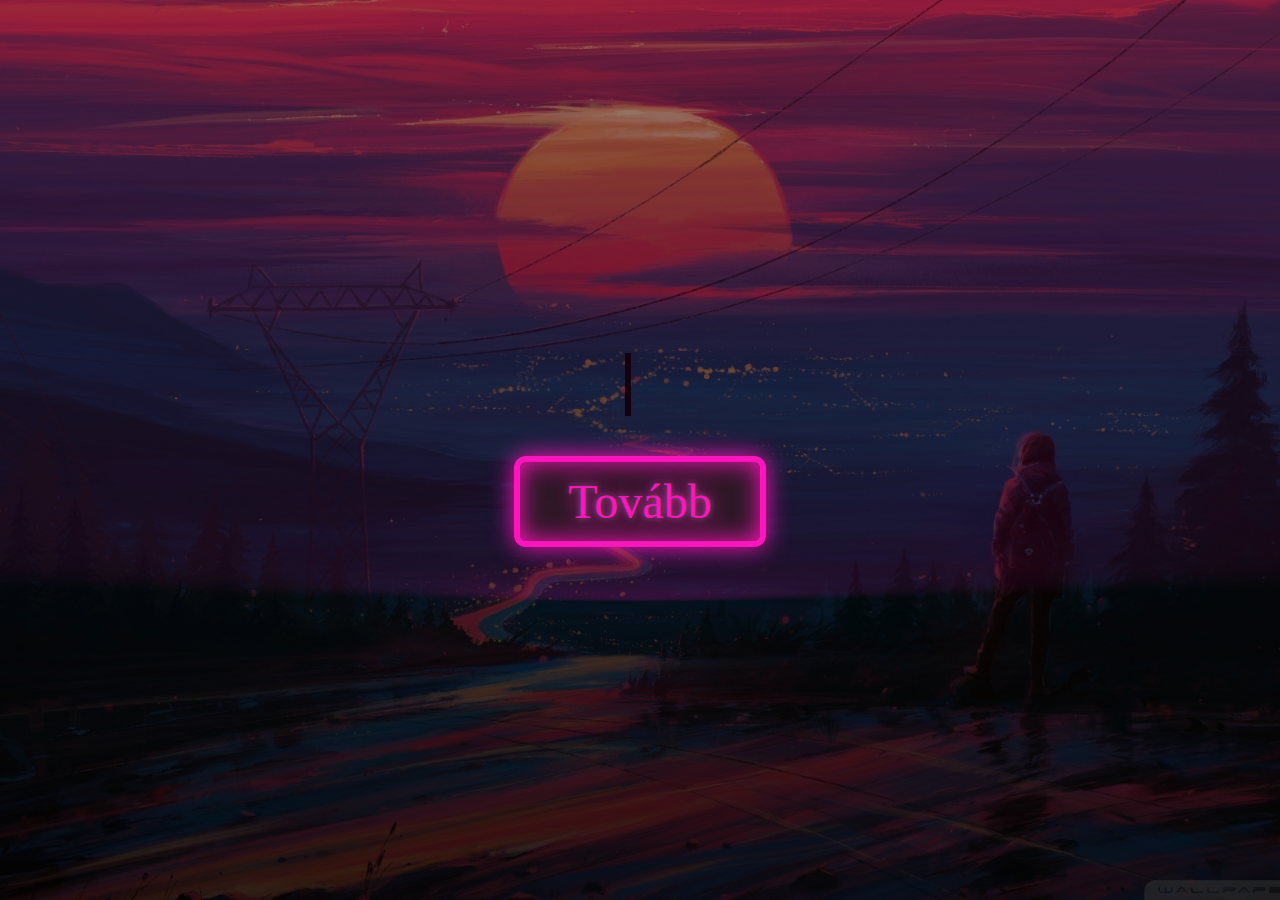
<file: public_html/index.html>
<!DOCTYPE html>
<html lang="hu">

<head>
    <title>TODO supply a title</title>
    <meta charset="UTF-8">
    <meta name="viewport" content="width=device-width, initial-scale=1.0">
    <link href="stilus.css" rel="stylesheet" type="text/css" />
    <script src="https://ajax.googleapis.com/ajax/libs/jquery/3.5.1/jquery.min.js"></script>
    <script src="elsoOldal.js" type="text/javascript"></script>
    <link rel="preconnect" href="https://fonts.googleapis.com">
    <link rel="preconnect" href="https://fonts.gstatic.com" crossorigin>
    <link href="https://fonts.googleapis.com/css2?family=Source+Code+Pro:wght@400&display=swap" rel="stylesheet">
</head>

<body>
    <main>
        <header id="kezdo-oldal">
                <div class="kezdo-oldal-tartalom">
                    <div class="nev-div">
                        <h1 class="nev"></h1>
                    </div>
                    <div class="gomb">
                        <a href="oldalak.html" class="neon-gomb">Tovább</a>
                    </div>
                </div>
        </header>
        
    </main>
</body>

</html>
</file>
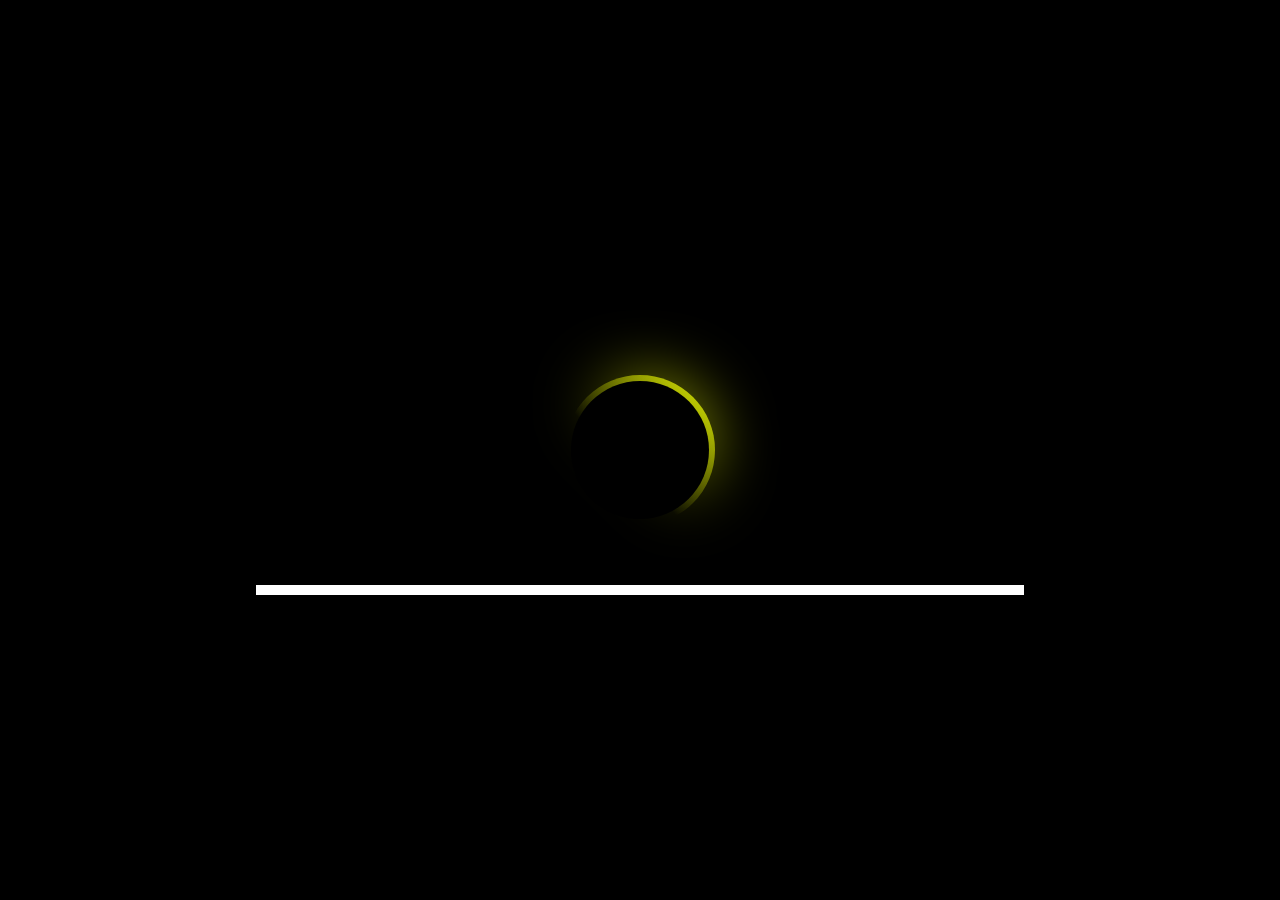
<file: public_html/oldalak.html>
<!DOCTYPE html>
<html lang="hu">

<head>
    <title>TODO supply a title</title>
    <meta charset="UTF-8">
    <meta name="viewport" content="width=device-width, initial-scale=1.0">
    <link href="stilus.css" rel="stylesheet" type="text/css" />    
    <script src="https://ajax.googleapis.com/ajax/libs/jquery/3.5.1/jquery.min.js"></script>
    <script src="toltes.js" type="text/javascript"></script>
    <script src="reszponziv-navigacio.js" type="text/javascript"></script>
    <script src="navigacio-effektek.js" type="text/javascript"></script>
    <link rel="preconnect" href="https://fonts.googleapis.com">
    <link rel="preconnect" href="https://fonts.gstatic.com" crossorigin>
    <link href="https://fonts.googleapis.com/css2?family=Source+Code+Pro:wght@400&display=swap" rel="stylesheet">
</head>

<body>
    <main id="tolto-kep">
        <div class="loader"></div>
        <h2 class="loading">Loading...</h2>
        <div id="tolto-vonal"></div>    
        <div id="tolto-vonal-2"></div>
        <div id="tolto-vonal-fekete-1"></div> 
        <div id="tolto-vonal-fekete-2"></div> 
    </main>

    <main id="oldal-tartalom">
        <div class="nav-tarolo">
            <img src="kepek/smoke.png" alt="" class="logo">
            <nav id="alap-navigacio">
                <ul>
                    <li>
                        <a href="#elso" class="elso-oldal-nav">Rólam</a>
                    </li>
                    <li>
                        <a href="#masodik" class="masodik-oldal-nav">Végzettség</a>
                    </li>
                    <li>
                        <a href="#harmadik" class="harmadik-oldal-nav">Kapcsolat</a>
                    </li>
                </ul>
            </nav>
        </div>
        <div class="reszponziv-nav-tarolo reszponziv-nav-tarolo-hatter">
            <nav class="nav-bar">
                <div class="hamburger-menu">
                    <div class="vonal vonal-1"></div>
                    <div class="vonal vonal-2"></div>
                    <div class="vonal vonal-3"></div>
                </div>
                <ul class="nav-list">
                    <li>
                        <a href="#elso" class="elso-oldal-nav">Rólam</a>
                    </li>
                    <li>
                        <a href="#masodik" class="negyedik-oldal-nav">Végzettség</a>
                    </li>
                    <li>
                        <a href="#harmadik" class="negyedik-oldal-nav">Kapcsolat</a>
                    </li>
                </ul>
            </nav>
        </div>
        <article id="elso">
            <div class="elso-div">
                <div class="elso-tarolo">
                    <div class="elso-kartya elso-kartya-1">
                        <div class="elso-kartya-1-cim-div">
                            <h1 class="elso-kartya-1-cim">Playing</h1>
                        </div>                        
                        <div class="elso-kartya-gomb-div">
                            <a href="oldalak.html" class="elso-kartya-gomb"><span>Tovább</span></a>
                        </div>

                    </div>
                    <div class="elso-kartya elso-kartya-2">

                    </div>
                    <div class="elso-kartya elso-kartya-3">

                    </div>
                </div>
            </div>
        </article>
        <div>
            <img src=kepek/hatter3.jpg class="masodik-hatter">
        </div>        
        <article id="masodik">            
            <div class="masodik-div">
                <div class="masodik-tarolo">
                    <div class="masodik-kartya masodik-kartya-1"></div>
                    <div class="masodik-kartya masodik-kartya-2"></div>
                    <div class="masodik-kartya masodik-kartya-3"></div>
                </div>
            </div>
        </article>
        <article id="harmadik">
            
        </article>
    </main>
</body>

</html>
</file>
<file: public_html/stilus.css>
@charset "UTF-8";
:root{
--max-szelesseg: 2000px;
}
*,
*::before,
*::after {
    box-sizing: border-box;
    margin: 0;
    padding: 0;
}
html{
    max-width: var(--max-szelesseg);
    background: black;
}
.nav-tarolo{
    max-width: var(--max-szelesseg);
}
main {
    width: 100%;
    height: 100vh;
    overflow-y: hidden;
    scroll-behavior: smooth;
}
#oldal-tartalom{
    display: none;
}

/*Fő oldal kialakítása*/
#kezdo-oldal {
    background: linear-gradient(rgba(0, 0, 0, 0.4), rgba(0, 0, 0, 0.8)), url('kepek/hatter.jpg');
    top: 0;
}
.kezdo-oldal-tartalom {
    height: 100vh;
    display: flex;
    flex-direction: column;
    justify-content: center;
    text-align: center;
}

/*---------------------------------------------*/


/*Első szekció*/
#elso{
    background: linear-gradient(rgba(0, 0, 0, 0.4), rgba(0, 0, 0, 0.8)),url("kepek/hatter2.jpg");
}
.elso-kartya-1-cim{
    color: white;
    font-size: 3em;
    display: none;
}
.elso-kartya-1:hover .elso-kartya-1-cim {
    display: block !important;
    -webkit-animation: fadeIn 2s;
    animation: fadeIn 2s;
}
.elso-kartya-1:not(:hover) .elso-kartya-1-cim.did-fade-in {
    animation: fade-out 2s;
}
.elso-kartya-1-cim-div{
    height: 50px;
    margin-top: 4em;
}
.elso-kartya{
    height: calc(100vh - 60px);
    width: calc(100% / 3);
    opacity: 0.8;
    position: relative;
    transition: width 300ms linear ;
}
.elso-tarolo{
    display: flex;
    height: 100vh;
    align-items: flex-end;
}
.elso-kartya-1{
    background: url("kepek/gaming.png");
    display: flex;
    flex-direction: column;
    align-items: center;
    justify-content: space-around;
}
.elso-kartya-2{    
    background: url("kepek/program.png");
}
.elso-kartya-1,
.elso-kartya-2,
.elso-kartya-3{
    background-repeat: no-repeat;
    background-size: cover;
    background-position: center;
}
.elso-kartya-1:hover{
    background: url("kepek/gaming2.gif");
}
.elso-kartya-2:hover{    
    background: url("kepek/program.gif");
}
.elso-kartya-gomb-div{
    height: 40%;
    width: fit-content;
    display: none;
    justify-content: center;
    align-items: center;
}
.elso-kartya-1:hover .elso-kartya-gomb-div{
    display: flex !important;
    -webkit-animation: fadeIn 2s;
    animation: fadeIn 2s;
}
.elso-kartya-1:not(:hover) .elso-kartya-gomb-div.did-fade-in {
    animation: fade-out 2s;
}
.elso-kartya-1:hover,
.elso-kartya-2:hover,
.elso-kartya-3:hover{
    width: calc(100% / 1.8);
    background-repeat: no-repeat;
    background-size: cover;
    background-position: center;    
}
.elso-kartya-gomb{
    color: black;
    position: relative;
    width: 160px;
    height: 60px;
    display: inline-block;    
}
.elso-kartya-gomb:before,
.elso-kartya-gomb:after{
    position: absolute;
    content: '';    
    inset: 0;
    transition: 0.5s;
    background: linear-gradient(45deg, #00ccff,#0e1538,#0e1538,#d400d4);
}
.elso-kartya-gomb:hover:before{
    inset: -3px;
}
.elso-kartya-gomb:hover:after{
    inset: -3px;
    filter: blur(10px);
}
.elso-kartya-gomb span{
    position: absolute;
    inset: 0;
    width: 100%;
    height: 100%;
    display: inline-block;
    background: black;
    z-index: 20;
    display: flex;
    justify-content: center;
    align-items: center;
    font-size: 1.2em;
    text-transform: uppercase;
    letter-spacing: 2px;
    color: white;
}

/*---------------------------------------------*/


/*Második szekció*/
.masodik-hatter{
    position: absolute;
    top: 0;
    left: 0;
    width: 100%;
    height: 100%;
    object-fit: cover;
    opacity: 1;
    z-index: -10;
    max-width: var(--max-szelesseg);
}
.masodik-div{
    width: 100%;
    height: 100vh;
    display: flex;
}
.masodik-tarolo{
    width: 100%;
    height: 90%;
    margin: auto;
    display: flex;
    flex-direction: row;
    justify-content: space-around;
    align-items: center;
    flex-wrap: wrap;
}
.masodik-kartya{
    width: 25vw;
    height: 40vw;
    border-radius: 30px;
    background: black;
    position: relative;
    opacity: 0.8;
}
/*---------------------------------------------*/


/*Harmadik szekció*/
#harmadik{
    background: url("kepek/hatter4.jpg");
}

/*---------------------------------------------*/

/*Összesítve*/


#kezdo-oldal,#elso,#masodik,#harmadik{
    width: 100%;
    height: 100%;
    background-repeat: no-repeat;
    margin: auto;
    background-size: cover;
    background-position: center;
}
/*---------------------------------------------*/

/*Tartalom kialakítása*/
.kartya-animacio{    
    animation-name: becsuszas;
    animation-duration: 2s;
}
/*---------------------------------------------*/


/*Töltő kép kialakítás*/

#tolto-kep{
    background: black;
    width: 100%;
    height: 100vh;
    display: flex;
    position: relative;
    flex-direction: row;
    justify-content: center;
    align-items: center;
    z-index: 20;
}
.loading{
    position: relative;
    color: white;
}
.loader{
    position: absolute;
    width: 150px;
    height: 150px;
    border-radius: 50%;
    background: linear-gradient(45deg,transparent,transparent 40%, #e5f403);
    animation: animate 2s linear infinite;
}
.loader:before{
    content: '';
    position: absolute;
    top: 6px;
    left: 6px;
    right: 6px;
    bottom: 6px;
    background: black;
    border-radius: 50%;
    z-index: 5;
}
.loader:after{
    content: '';
    position: absolute;
    top: 0px;
    left: 0px;
    right: 0px;
    bottom: 0px;
    background: linear-gradient(45deg,transparent,transparent 40%, #e5f403);
    border-radius: 50%;
    z-index: 3;
    filter: blur(30px);
}

#tolto-vonal{
    width: 60vw;
    height: 10px;
    background: white;
    position: absolute;
    top: 65%;
    overflow: hidden;
}

#tolto-vonal-2{
    position: absolute;    
    height: 10px;
    background: blue;
    top: 65%;
    width: 60vw;
    z-index: 5;
    transform: translateX(-100%);
}
#tolto-vonal-fekete-1{
    position: absolute;
    top: 65%;
    left:0;
    height: 10px;
    width: 20vw;
    z-index: 10;
    background: black;
}
#tolto-vonal-fekete-2{
    position: absolute;
    top: 65%;
    right:0;
    height: 10px;
    width: 20vw;
    z-index: 10;
    background: black;
}
.proba1{
    animation: elso-kep 1s forwards;
}
.proba2{
    animation: masodik-kep 1s forwards;
}
.proba3{
    animation: harmadik-kep 1s forwards;
}
.proba4{
    animation: negyedik-kep 1s forwards;
}
.proba5{
    animation: otodik-kep 1s forwards;
}
.proba6{
    animation: hatodik-kep 1s forwards;
}
/*---------------------------------------------*/


/*Alap navigáció*/

.nav-tarolo {
    position: fixed;
    width: 100%;
    margin: 0 auto;
    display: flex;
    justify-content: space-around;
    z-index: 5;
}

.logo {
    float: left;
    padding: 10px 0;
}

#alap-navigacio ul {
    margin: 0;
    padding: 0;
    list-style-type: none;
    display: flex;
    justify-content: space-between;
    width: 100%;
}

#alap-navigacio {
    float: right;
}

#alap-navigacio li {
    display: inline-block;
    margin-left: 8vw;
    padding-top: 23px;
    position: relative;
}

#alap-navigacio ul li a {
    text-decoration: none;
    color: white;
    text-transform: uppercase;
    font-size: 18px;    
    cursor: pointer;
}

#alap-navigacio a::before,
#alap-navigacio a::after {
    content: "";
    width: 100%;
    height: 2px;
    background: white;
    position: absolute;
    left: 0;
    transform: scaleX(0);
    transition: transform 0.5s;
}

#alap-navigacio a::after {
    bottom: -5px;
}

#alap-navigacio a::before {
    top: 18px;
}

#alap-navigacio a:hover::before,
#alap-navigacio a:hover::after {
    transform: scaleX(1);
}


/*---------------------------------------------*/


/*Reszponzív navigáció*/

.reszponziv-nav-tarolo {
    display: none;
    height: 60px;
    width: 100%;
    z-index: 0;
    position: fixed;
    top: 0;
    right: 0;
    z-index: 2;
}

.hamburger-menu {
    width: 35px;
    height: 30px;
    position: fixed;
    top: 15px;
    right: 50px;
    cursor: pointer;
    flex-direction: column;
    justify-content: space-around;
}

.filter {
    backdrop-filter: blur(15px);
}

.vonal {
    width: 100%;
    height: 5px;
    background: black;
}

.change .vonal-1 {
    transform: rotateZ(-45deg) translate(-8px, 6px);
}

.change .vonal-2 {
    opacity: 0;
}

.change .vonal-3 {
    transform: rotateZ(45deg) translate(-8px, -6px);
}

.reszponziv-nav-tarolo-hatter {
    background: linear-gradient(rgba(0, 0, 0, 0.4), rgba(0, 0, 0, 0.8));
}

.nav-bar {
    width: 100%;
    height: 250px;
    position: fixed;
    background: linear-gradient(rgba(0, 0, 0, 0.4), rgba(0, 0, 0, 0.8));
    background: rgba(255, 255, 255, 0.1);
    top: -1000px;
    right: 0;
    display: flex;
    overflow: hidden;
    justify-content: center;
    align-items: center;
    transition: right .8s cubic-bezier(1, 0, 0, 1);
}

.change {
    top: 0;
}

.nav-list {
    text-align: center;
}

.nav-list>li {
    list-style-type: none;
    margin: 25px;
}

.nav-list>li>a {
    text-decoration: none;
    font-size: 22px;
    color: white;
    font-weight: 300;
    letter-spacing: 1px;
    text-transform: uppercase;
    position: relative;
    padding: 3px 0;
}

.nav-list>li>a::before,
.nav-list>li>a::after {
    content: "";
    width: 100%;
    height: 2px;
    background: white;
    position: absolute;
    left: 0;
    transform: scaleX(0);
    transition: transform 0.5s;
    color: black;
}

.nav-list>li>a::after {
    bottom: 0;
}

.nav-list>li>a::before {
    top: 0;
}

.nav-list>li>a:hover::before,
.nav-list>li>a:hover::after {
    transform: scaleX(1);
}


/*---------------------------------------------*/



/*Typewriter kialakítása*/
.nev-valtozas:first-letter{
    color: transparent;
}
.nev {
    position: relative;
    font-family: 'Source Code Pro', monospace;
    font-size: 50px;
    width: max-content;
    color: white;
    font-weight: 700;
    text-transform: uppercase;
}

.nev::after {
    width: 0.125em;
    background: black;
    animation: typewriter forwards, blink 500ms infinite;
}

.nev::after {
    content: '';
    position: absolute;
    top: 0;
    right: 0;
    bottom: 0;
    left: 0;
}

.nev-div {
    display: flex;
    align-items: center;
    justify-content: center;
    width: 100%;
    padding-bottom: 40px;
}

.nev span {
    position: absolute;
    top: 0;
    left: 0;
}

.nev span:first-child {
    animation: nev-glitch 650ms infinite;
    clip-path: polygon(0 0, 100% 0, 100% 45%, 0 45%);
    transform: translate(-0.025em, -0.0125em);
    opacity: 0.8;
}

.nev span:last-child {
    animation: nev-glitch 375ms infinite;
    clip-path: polygon(0 60%, 100% 60%, 100% 100%, 0 100%);
    transform: translate(0.0125em, 0.025em);
    opacity: 0.8;
}


/*---------------------------------------------*/


/*Fő gomb kialakítása*/


.neon-gomb {
    font-size: 3rem;
    display: inline-block;
    cursor: pointer;
    text-decoration: none;
    color: hsl(317 100% 54%);
    border: hsl(317 100% 54%) 0.125em solid;
    padding: 0.25em 1em;
    background: #1a1818;
    border-radius: 0.25em;
    text-shadow:
        0 0 0.125em hsl(0 0% 100% / 0.3), 
        0 0 0.45em currentColor;
    box-shadow: inset 0 0 0.5em 0 hsl(317 100% 54%), 0 0 0.5em 0 hsl(317 100% 54%);
    position: relative;
    transition: background-color 100ms linear;
}

.neon-gomb::before {
    pointer-events: none;
    content: "";
    position: absolute;
    background: hsl(317 100% 54%);
    top: 120%;
    left: 0;
    width: 100%;
    height: 100%;
    transform: perspective(1em) rotateX(100deg) scale(1, 0.35);
    filter: blur(2em);
    opacity: 0.75;
}


.neon-gomb::after {
    content: "";
    position: absolute;
    top: 0;
    bottom: 0;
    left: 0;
    right: 0;
    box-shadow: 0 0 2em 0.5em hsl(317 100% 54%);
    opacity: 0;
    transition: opacity 100ms linear;
}

.neon-gomb:hover,
.neon-gomb:focus {
    background: hsl(317 100% 54%);
    color: black;
    text-shadow: none;
}

.neon-gomb:hover::after,
.neon-gomb:focus::after {
    opacity: 1;
}

.neon-gomb:hover::before,
.neon-gomb:focus::before {
    opacity: 1;
}


/*---------------------------------------------*/


/*Többi*/

/*---------------------------------------------*/


/*Keyframes*/

@keyframes typewriter {
    to {
        left: 100%
    }
}

@keyframes nev-glitch {
    0% {
        text-shadow: 0.05em 0 0 rgba(255, 0, 0, .75), 
            -0.05em -0.025em 0 rgba(0, 255, 0, .75), 
            -0.025em 0.05em 0 rgba(0, 0, 255, .75);
    }
    14% {
        text-shadow: 0.05em 0 0 rgba(255, 0, 0, .75), 
            -0.025em -0.05em 0 rgba(0, 255, 0, .75), 
            0.025em 0.05em 0 rgba(0, 0, 255, .75);
    }
    15% {
        text-shadow: -0.05em -0.025em 0 rgba(255, 0, 0, .75), 
            0.025em 0.0025em 0 rgba(0, 255, 0, .75), 
            -0.05em -0.05em 0 rgba(0, 0, 255, .75);
    }
    15% {
        text-shadow: -0.05em -0.025em 0 rgba(255, 0, 0, .75), 
            0.025em 0.0025em 0 rgba(0, 255, 0, .75), 
            -0.05em -0.05em 0 rgba(0, 0, 255, .75);
    }
    50% {
        text-shadow: 0.025em 0.05em 0 rgba(255, 0, 0, .75), 
            0.05em 0 0 rgba(0, 255, 0, .75), 
            0 -0.05em 0 rgba(0, 0, 255, .75);
    }
    50% {
        text-shadow: 0.025em 0.05em 0 rgba(255, 0, 0, .75), 
            0.05em 0 0 rgba(0, 255, 0, .75), 
            0 -0.05em 0 rgba(0, 0, 255, .75);
    }
    100% {
        text-shadow: -0.025em 0 0 rgba(255, 0, 0, .75), 
            -0.025em -0.025em 0 rgba(0, 255, 0, .75), 
            -0.025em -0.05em 0 rgba(0, 0, 255, .75);
    }
}

@keyframes blink {
    to {
        background: transparent;
    }
}

@keyframes kesleltetes {
    to {
        opacity: 1;
        transform: translateY(1rem);
    }
}

@keyframes becsuszas {
    0%   {left:-300px;opacity:0.3}
    100% {left:0px; opacity:0.8}
}

@-webkit-keyframes fadeIn {
    from { opacity: 0; }
      to { opacity: 1; }
}

@keyframes fadeIn {
    from { opacity: 0; }
      to { opacity: 1; }
}

@keyframes fade-out {
    from {
      opacity: 1;
    }
    to {
      opacity: 0;
    }
  }
 @keyframes animate{
     0%{
         transform: rotate(0deg);
         filter: hue-rotate(0deg);
     }
     100%{
         transform: rotate(360deg);
         filter: hue-rotate(360deg);
     }
 }
 @keyframes elso-kep{
    0%{
        transform: translateX(-85%);
     }
     100%{
        transform: translateX(-75%);
    }
}
@keyframes masodik-kep{
    0%{
        transform: translateX(-75%);
     }
     100%{
        transform: translateX(-60%);
    }
}
@keyframes harmadik-kep{
    0%{
        transform: translateX(-60%);
     }
     100%{
        transform: translateX(-45%);
    }
}
@keyframes negyedik-kep{
    0%{
        transform: translateX(-45%);
     }
     100%{
        transform: translateX(-35%);
    }
}
@keyframes otodik-kep{
    0%{
        transform: translateX(-35%);
     }
     100%{
        transform: translateX(-20%);
    }
}
@keyframes hatodik-kep{
    0%{
        transform: translateX(-20%);
     }
     100%{
        transform: translateX(0%);
    }
}

/*Reszpó*/

@media screen and (max-width: 640px) {
    .nev {
        font-size: 7.7vw;
    }
    .elso-tarolo{
        flex-direction: column;
    }
    .elso-kartya-1,
    .elso-kartya-2,
    .elso-kartya-3{
        width: 100%;
        background-size: cover;
    }
    .elso-kartya-1:hover,
    .elso-kartya-2:hover,
    .elso-kartya-3:hover{
        width: 100%;
    }
    .masodik-tarolo{
        flex-direction: column;
        height: 90%;
        margin: 0;
        margin-bottom: 10px;
    }
    .masodik-div{
        align-items: flex-end;
    }
    .masodik-kartya{
        height: 18rem;
    }
    .masodik-kartya-3{
        width: 90%;
        height: 18rem;
    }
    .masodik-kartya-1,.masodik-kartya-2{
        width: 45%;
    }
    .masodik-tarolo{
        flex-direction: row;
        flex-wrap: wrap;
    }
}

@media screen and (max-width: 500px) {
    .nav-tarolo {
        display: none;
    }
    .hamburger-menu {
        display: flex;
    }
    .reszponziv-nav-tarolo {
        display: block;
    }
    header {
        padding-top: 0px;
    }
    .neon-gomb {
        font-size: 9.7vw;
    }
    .elso-kartya-1{
        background: url("kepek/gaming.gif");
    }
    .elso-kartya-2{    
        background: url("kepek/program.gif");
    }
    .elso-kartya-1,
.elso-kartya-2,
.elso-kartya-3{
    width: 100%;
    background-repeat: no-repeat;
    background-size: cover;
    background-position: center;
}
.elso-kartya-1-cim{
    display: block !important;
    animation: none;
}
:is(.elso-kartya-1-cim) .elso-kartya-1:not(:hover){
    display: block;
}
.elso-kartya-1:not(:hover) .elso-kartya-1-cim.did-fade-in {
    animation: none;
}
.elso-kartya-1:hover .elso-kartya-1-cim {
    -webkit-animation: none;
    animation: none;
}
}
</file>
